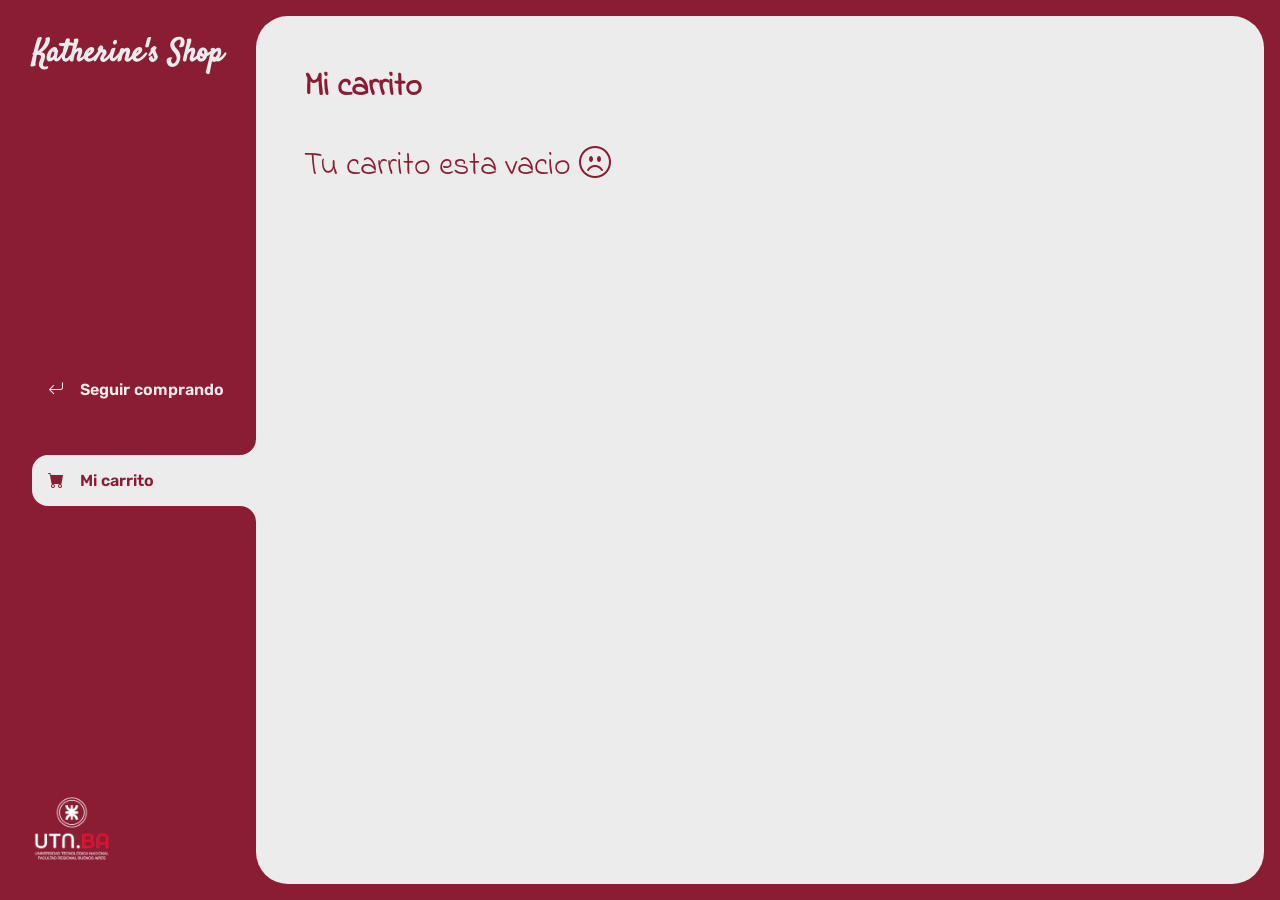
<file: carrito.html>
<!DOCTYPE html>
<html lang="en">
<head>
    <meta charset="UTF-8">
    <meta http-equiv="X-UA-Compatible" content="IE=edge">
    <meta name="viewport" content="width=device-width, initial-scale=1.0">
    <title>Carrito</title>
    <link rel="icon" href="./img/logo.png" type="image/png">
    <!-- CSS -->
    <link rel="stylesheet" href="./css/estiloCarrito.css">
    <!-- CSS -->
    <!-- bootstrap (https://icons.getbootstrap.com/) -->
    <link rel="stylesheet" href="https://cdn.jsdelivr.net/npm/bootstrap-icons@1.10.5/font/bootstrap-icons.css">
    <!-- fuente titulo -->
    <link rel="preconnect" href="https://fonts.googleapis.com">
    <link rel="preconnect" href="https://fonts.gstatic.com" crossorigin>
    <link href="https://fonts.googleapis.com/css2?family=Satisfy&display=swap" rel="stylesheet">

    <link rel="preconnect" href="https://fonts.googleapis.com">
    <link rel="preconnect" href="https://fonts.gstatic.com" crossorigin>
    <link href="https://fonts.googleapis.com/css2?family=Indie+Flower&display=swap" rel="stylesheet">
    <!-- fuente titulo -->
</head>
<body>
    <div class="wrapper">
        <!-- header (rotulo vertical) -->
        <aside>
            <header>
                <h1 class="logo">Katherine's Shop</h1>
            </header>
            <nav>
                <ul>
                    <li>
                        <a class="boton-menu boton-volver" href="./index.html">
                            <i class="bi bi-arrow-return-left"></i>
                            Seguir comprando 
                        </a>
                    </li>
                    <li>
                        <a class="boton-menu boton-carrito active" href="./carrito.html">
                            <i class="bi bi-cart-fill"></i>
                            Mi carrito 
                            <!-- <span class="numerito">0</span> -->
                        </a>
                    </li>
                </ul>
            </nav>
            <footer>
                <img src="./img/rotulo.png" height="70px" style="margin-right: 20px;" alt="">
            </footer>
        </aside>
        <!-- header (rotulo vertical) -->


        <!-- ------------------------ -->
        <!-- el contenido principal -->
        <main>
            <!-- titulo -->
            <h2 class="titulo-principal">Mi carrito</h2>
            <!-- titulo -->

            <div class="contenedor-carrito">

            <!-- mensaje "el carrito esta vacio" -->
                <p id="carrito-vacio" class="carrito-vacio">
                    Tu carrito esta vacio
                    <i class="bi bi-emoji-frown"></i>
                </p>
            <!-- mensaje "el carrito esta vacio" -->

                <!-- --------------------------- -->
                <!-- los productos en el carrito -->
                <div id="carrito-productos" class="carrito-productos disabled">

                    <!-- producto 1 -->
                    <div class="carrito-producto">
                        
                    </div>
                    <!-- producto 1 -->

                </div>
                <!-- los productos en el carrito -->
                <!-- --------------------------- -->

                <!-- opciones para vaciar, y el total -->
                <div id="carrito-acciones" class="carrito-acciones disabled">
            
                    <div class="carrito-acciones-izquierda">
                        <button id="carrito-acciones-vaciar" class="carrito-acciones-vaciar">Vaciar carrito</button>
                    </div>

                    <div class="carrito-acciones-derecha">
                        <div class="carrito-acciones-total">
                            <p>Total:</p>
                            <p id="total">$3000</p>
                        </div>
                        <button id="carrito-acciones-comprar" class="carrito-acciones-comprar">Comprar ahora</button>
                    </div>
                </div>
                <!-- opciones para vaciar, y el total -->


                <!-- mensaje de agradecimiento -->
                <p id="carrito-comprado" class="carrito-comprado disabled">
                    Muchas gracias por tu compra
                    <i class="bi bi-emoji-laughing"></i>
                </p>
                <!-- mensaje de agradecimiento -->
            </div>
        </main>
        <!-- el contenido principal -->
    </div>
    
    <script src="./scripts/carrito.js"></script>
</body>
</file>
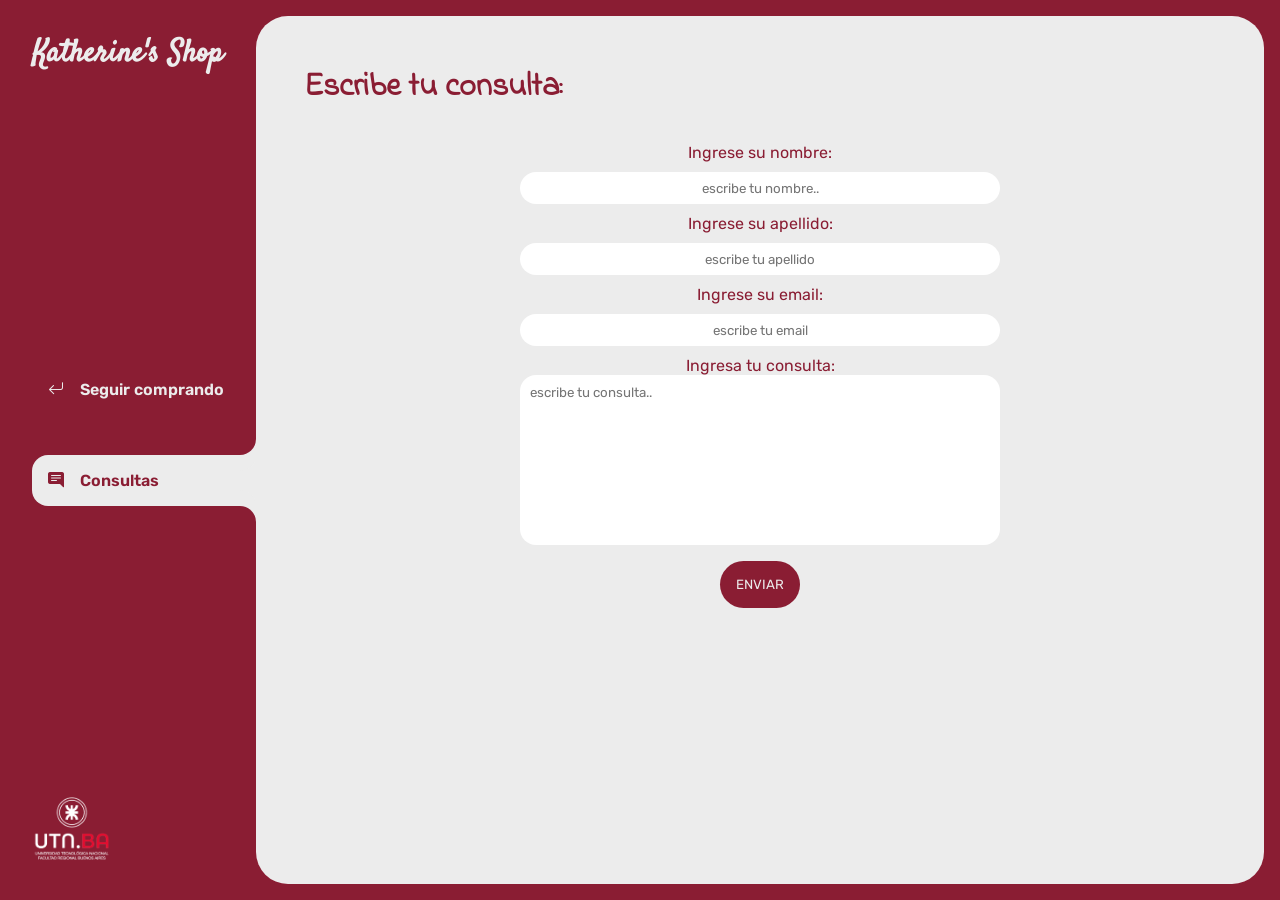
<file: consultas.html>
<!DOCTYPE html>
<html lang="en">
<head>
    <meta charset="UTF-8">
    <meta http-equiv="X-UA-Compatible" content="IE=edge">
    <meta name="viewport" content="width=device-width, initial-scale=1.0">
    <title>Consulta</title>
    <link rel="icon" href="./img/logo.png" type="image/png">
    <!-- bootstrap (https://icons.getbootstrap.com/) -->
    <link rel="stylesheet" href="https://cdn.jsdelivr.net/npm/bootstrap-icons@1.10.5/font/bootstrap-icons.css">
    <!-- CSS -->
    <link rel="stylesheet" href="./css/estiloConsultas.css">
    <!-- CSS -->
    <!-- fuente titulo -->
    <link rel="preconnect" href="https://fonts.googleapis.com">
    <link rel="preconnect" href="https://fonts.gstatic.com" crossorigin>
    <link href="https://fonts.googleapis.com/css2?family=Satisfy&display=swap" rel="stylesheet">

    <link rel="preconnect" href="https://fonts.googleapis.com">
    <link rel="preconnect" href="https://fonts.gstatic.com" crossorigin>
    <link href="https://fonts.googleapis.com/css2?family=Indie+Flower&display=swap" rel="stylesheet">
    <!-- fuente titulo -->
</head>
<body>
    <div class="wrapper">
        <!-- ------------------------ -->
        <!-- header (rotulo vertical) -->
        <aside>
            <header>
                <h1 class="logo">Katherine's Shop</h1>
            </header>
            <nav>
                <ul>
                    <li>
                        <a class="boton-menu boton-volver" href="./index.html">
                            <i class="bi bi-arrow-return-left"></i>
                            Seguir comprando 
                        </a>
                    </li>
                    <li>
                        <a class="boton-menu boton-carrito active" href="./consultas.html">
                            <i class="bi bi-chat-right-text-fill"></i>
                            Consultas 
                            <!-- <span class="numerito">0</span> -->
                        </a>
                    </li>
                </ul>
            </nav>
            <footer>
                <img src="./img/rotulo.png" height="70px" style="margin-right: 20px;" alt="">
            </footer>
        </aside>
        <!-- header (rotulo vertical) -->
        <!-- ------------------------ -->
        <main>
            <!-- titulo -->
            <h2 class="titulo-principal">Escribe tu consulta: </h2>
            <!-- titulo -->
            <form class="formulario" action="">

                <label for="">Ingrese su nombre:</label>
                <input id="nombre" class="nombre" type="text" placeholder="escribe tu nombre..">
                <label  for="">Ingrese su apellido:</label>
                <input id="apellido" class="apellido" type="text" placeholder="escribe tu apellido">
                <label  for="">Ingrese su email:</label>
                <input id="email" class="email" type="email" placeholder="escribe tu email">
                <label for="">Ingresa tu consulta: </label>
                <textarea id="consulta" class="consulta" cols="50" rows="10" placeholder="escribe tu consulta.." style="resize: none;"></textarea>
                <input id="enviar" class="enviar" type="submit" value="Enviar">
            </form>

            <p id="mensaje-consulta" class="mensaje-consulta disabled">
                Gracias por tu consulta, te vamos a respoder a tu mail
                <i class="bi bi-emoji-smile"></i>
            </p>
        </main>

        <script src="./scripts/consultas.js"></script>
</body>
</file>
<file: css/estiloCarrito.css>
/* ///////////// */
/* config global */
    @import url('https://fonts.googleapis.com/css2?family=Rubik:wght@300;400;500;600;700;800;900&display=swap');
    :root{
        --clr-main:   #8a1d33;
        --clr-main-light: #550a40;
        --clr-white: #ececec;
        --clr-gray: #e2e2e2;
        --clr-red: #961818;
    }

    *{
        margin: 0;
        padding: 0;
        box-sizing: border-box;
        font-family: 'Rubik', sans-serif;
    }

    h1, h2, h3, h4, h5, h6, p, a, input, textarea{
        margin: 0;
        padding: 0;
    }
    ul{
        list-style-type: none;
    }
    a{
        text-decoration: none;
    }
/* config global */
/* ///////////// */
/* el contenedor de todo */
    .wrapper {
        display: grid;
        /* 1fr para el rotulo vertical, y el 4fr para lo demas  */
        grid-template-columns: 1fr 4fr;
        background-color: var(--clr-main);
    }
/* ///////////// */
/* ROTULO VERTICAL */
/* es el contenedor de solo el rotulo vertical */
    aside {
        padding: 2rem;
        /* para que conecte con el main */
        padding-right: 0;
        color: var(--clr-white);
        font-size: 1.3rem;
        position: sticky;
        top: 0;
        height: 100vh;
        /* para separar los 3 hijos de aside usamos flex */
        display: flex;
        flex-direction: column;
        justify-content: space-between;
    }

    .logo{
        font-weight: 400;
        font-family: 'Satisfy', cursive;
        font-weight: bold;
    }
        
        
    .texto-footer{
        color: var(--clr-main-light);
        font-size: 0.85rem;
    }
    /* botones */
    .boton-menu{
        background-color: transparent;
        border: none;
        color: var(--clr-white);
        font-size: 1rem;
        cursor: pointer;
        display: flex;
        align-items: center;
        gap: 1rem;
        font-weight: 600;
        padding: 1rem;
    }
    /* menu,(elemento ul) para separar los botones */
    .menu{
        display: flex;
        flex-direction: column;
        gap: .5rem;
    }
    /* iconos de bootstrap */
    .boton-menu.active {
        background-color: var(--clr-white);
        color: var(--clr-main);
        width: 100%;
        border-top-left-radius: 1rem;
        border-bottom-left-radius: 1rem;
        position: relative;
        
    }
    /* hacer redondear los bordes entre el rotulo vertical y el main */
    .boton-menu.active::before{
        content: '';
        position: absolute;
        width: 1rem;
        height: 2rem;
        bottom: 100%;
        right: 0;
        background-color: transparent;
        border-bottom-right-radius: 2rem;
        box-shadow: 0 1rem 0 var(--clr-white);
    }

    .boton-menu.active::after{
        content: '';
        position: absolute;
        background-color: transparent;
        width: 1rem;
        height: 2rem;
        right: 0;
        top: 100%;
        border-top-right-radius: 2rem;
        box-shadow: 0rem -1rem 0 var(--clr-white);
    }

    button i.bi-hand-index-thumb-fill,
    button i.bi-hand-index-thumb {
    transform: rotateZ(90deg);
    }

    /* separo el carrito */
    .boton-carrito{
        margin-top: 2.5rem;
    }
    /* numero del carrito */
    .numerito{
        background-color: var(--clr-white);
        color: var(--clr-main);
        padding: 0.15rem;
        border-radius: 0.25rem;
    }
    /* boton carrito */
    .boton-carrito.active .numerito{
        background-color: var(--clr-main);
        color: var(--clr-white);
    }
/* ROTULO VERTICAL */
/* ///////////// */

/* ///////// */
/* MAIN */
    main {
        background-color: var(--clr-white);
        margin: 1rem;
        padding: 3rem;
        border-radius: 2rem;
        /* para que conecte con el rotulo vertical uso margin-left 0 */
        margin-left: 0;
    }
        
    .titulo-principal{
        color: var(--clr-main);
        margin-bottom: 2rem;
        font-family: 'Indie Flower', cursive;
        font-size: 2rem;
    }

    .contenedor-carrito{
        display: flex;
        flex-direction: column;
        gap: 1.5rem;
    }

    .carrito-vacio,
    .carrito-comprado{
        color: var(--clr-main);
        font-size: 1.5rem;
        font-family: 'Indie Flower', cursive;
        font-size: 2rem;
        /* lo vamos a desaparecer por ahora */
        /* display: none; */
    }
        
    .carrito-productos{
        display: flex;
        flex-direction: column;
        gap: 1rem;
    }
    /* contenedor de los elementos imagenes textos */
    .carrito-producto{
        display: flex;
        flex-direction: row;
        justify-content: space-between;
        align-items: center;
        background-color: var(--clr-gray);
        color: var(--clr-main);
        margin-bottom: 10px;
        padding: 0.5rem;
        border-radius: 1rem;
        padding-right: 1.5rem;
    }
        
    .carrito-producto-imagen{
        width: 4rem;
        border-radius: 1rem;
    }
        
    .carrito-producto small{
        font-size: .75rem;
    }
        
    .carrito-producto-eliminar{
        border: 0;
        background-color: transparent;
        color: var(--clr-red);
        cursor: pointer;
    }
        
        
    /* carrito acciones */
    .carrito-acciones{
        display: flex;
        justify-content: space-between;
    }
        
    .carrito-acciones-vaciar{
        border: 0;
        background-color: var(--clr-gray);
        padding: 1rem;
        border-radius: 1.5rem;
        color: var(--clr-main);
        text-transform: uppercase;
        cursor: pointer;

    }
    .carrito-acciones-vaciar:hover{
        background-color: var(--clr-main);
        color: var(--clr-white);
        transition: 0.5s;
        box-shadow: 2px 3px 6px black;
    }
        
    .carrito-acciones-comprar{
        border: 0;
        background-color: var(--clr-main);
        padding: 1rem;
        border-radius: 1.5rem;
        color: var(--clr-white);
        text-transform: uppercase;
        cursor: pointer;
        border-top-left-radius: 0;
        border-bottom-left-radius: 0;
    }

    .carrito-acciones-comprar:hover{
        box-shadow: 2px 3px 6px black;
        transition: 0.5s;
    }
        
    .carrito-acciones-derecha{
        display: flex;
            
    }
        
    .carrito-acciones-total{
        display: flex;
        align-items: center;
        justify-content: center;
        background-color: var(--clr-gray);
        padding: 1rem;
        border-radius: 1.5rem;
        color: var(--clr-main);
        text-transform: uppercase;
        border-top-right-radius: 0;
        border-bottom-right-radius: 0;
        gap: 1rem;
            
    }
        
    /* todo lo que se vaya a ocultar */
    .disabled{
        display: none;
    }
        
    .carrito-producto-eliminar i{
        color: var(--clr-main);
        padding: .8rem;
        border-radius: .5rem;
        border: 1px solid var(--clr-main);
    }
    .carrito-producto-eliminar i:hover {
        box-shadow: 2px 3px 6px black;
        transition: .5s;
    }
/* MAIN */
/* ///////// */


@media (max-width: 1200px){
    .carrito-producto{
        font-size: 0.7rem;
    }
    .carrito-producto div{
        margin-left: 10px;
    }
}
</file>
<file: css/estiloConsultas.css>
/* ///////////// */
        /* config global */
        @import url('https://fonts.googleapis.com/css2?family=Rubik:wght@300;400;500;600;700;800;900&display=swap');
        :root{
            --clr-main:   #8a1d33;
            --clr-main-light: #550a40;
            --clr-white: #ececec;
            --clr-gray: #e2e2e2;
            --clr-red: #961818;
        }

        *{
            margin: 0;
            padding: 0;
            box-sizing: border-box;
            font-family: 'Rubik', sans-serif;
        }

        h1, h2, h3, h4, h5, h6, p, a, input, textarea{
            margin: 0;
            padding: 0;
        }
        ul{
            list-style-type: none;
        }
        a{
            text-decoration: none;
        }
        /* config global */
        /* ///////////// */
        /* el contenedor de todo */
        .wrapper {
            display: grid;
            /* 1fr para el rotulo vertical, y el 4fr para lo demas  */
            grid-template-columns: 1fr 4fr;
            background-color: var(--clr-main);
        }
        /* ///////////// */
        /* ROTULO VERTICAL */
        /* es el contenedor de solo el rotulo vertical */
        aside {
            padding: 2rem;
            /* para que conecte con el main */
            padding-right: 0;
            color: var(--clr-white);
            font-size: 1.3rem;
            position: sticky;
            top: 0;
            height: 100vh;
            /* para separar los 3 hijos de aside usamos flex */
            display: flex;
            flex-direction: column;
            justify-content: space-between;
        }

        .logo{
            font-weight: 400;
            font-family: 'Satisfy', cursive;
            font-weight: bold;
        }
        
        
        .texto-footer{
            color: var(--clr-main-light);
            font-size: 0.85rem;
        }
        /* botones */
        .boton-menu{
            background-color: transparent;
            border: none;
            color: var(--clr-white);
            font-size: 1rem;
            cursor: pointer;
            display: flex;
            align-items: center;
            gap: 1rem;
            font-weight: 600;
            padding: 1rem;
        }
        /* menu,(elemento ul) para separar los botones */
        .menu{
            display: flex;
            flex-direction: column;
            gap: .5rem;
        }
        /* iconos de bootstrap */
        .boton-menu.active {
            background-color: var(--clr-white);
            color: var(--clr-main);
            width: 100%;
            border-top-left-radius: 1rem;
            border-bottom-left-radius: 1rem;
            position: relative;
        }
        /* hacer redondear los bordes entre el rotulo vertical y el main */
        .boton-menu.active::before{
            content: '';
            position: absolute;
            width: 1rem;
            height: 2rem;
            bottom: 100%;
            right: 0;
            background-color: transparent;
            border-bottom-right-radius: 2rem;
            box-shadow: 0 1rem 0 var(--clr-white);
        }

        .boton-menu.active::after{
            content: '';
            position: absolute;
            background-color: transparent;
            width: 1rem;
            height: 2rem;
            right: 0;
            top: 100%;
            border-top-right-radius: 2rem;
            box-shadow: 0rem -1rem 0 var(--clr-white);
        }

        button i.bi-hand-index-thumb-fill,
        button i.bi-hand-index-thumb {
        transform: rotateZ(90deg);
        }

        /* separo el carrito */
        .boton-carrito{
            margin-top: 2.5rem;
        }
        /* numero del carrito */
        .numerito{
            background-color: var(--clr-white);
            color: var(--clr-main);
            padding: 0.15rem;
            border-radius: 0.25rem;
        }
        /* boton carrito */
        .boton-carrito.active .numerito{
            background-color: var(--clr-main);
            color: var(--clr-white);
        }
        /* ROTULO VERTICAL */
        /* ///////////// */

        /* ///////// */
        /* MAIN */
        main {
            background-color: var(--clr-white);
            margin: 1rem;
            padding: 3rem;
            border-radius: 2rem;
            /* para que conecte con el rotulo vertical uso margin-left 0 */
            margin-left: 0;
        }
        
        .titulo-principal{
            color: var(--clr-main);
            margin-bottom: 2rem;
            font-family: 'Indie Flower', cursive;
            font-size: 2rem;
        }

        .contenedor-carrito{
            display: flex;
            flex-direction: column;
            gap: 1.5rem;
        }

        .carrito-vacio,
        .carrito-comprado{
            color: var(--clr-main);
            /* lo vamos a desaparecer por ahora */
            /* display: none; */
        }
        
        .carrito-productos{
            display: flex;
            flex-direction: column;
            gap: 1rem;
        }
        /* contenedor de los elementos imagenes textos */
        .carrito-producto{
            display: flex;
            flex-direction: row;
            justify-content: space-between;
            align-items: center;
            background-color: var(--clr-gray);
            color: var(--clr-main);
            margin-bottom: 10px;
            padding: 0.5rem;
            border-radius: 1rem;
            padding-right: 1.5rem;
        }
        
        .carrito-producto-imagen{
            width: 4rem;
            border-radius: 1rem;
        }
        
        .carrito-producto small{
            font-size: .75rem;
        }
        
        .carrito-producto-eliminar{
            border: 0;
            background-color: transparent;
            color: var(--clr-red);
            cursor: pointer;
        }
        
        
        /* carrito acciones */
        .carrito-acciones{
            display: flex;
            justify-content: space-between;
        }
        
        .carrito-acciones-vaciar{
            border: 0;
            background-color: var(--clr-gray);
            padding: 1rem;
            border-radius: 1.5rem;
            color: var(--clr-main);
            text-transform: uppercase;
            cursor: pointer;
        }
        .carrito-acciones-vaciar:hover{
            background-color: var(--clr-main);
            color: var(--clr-white);
            transition: 0.5s;
            box-shadow: 2px 3px 6px black;
        }
        
        .carrito-acciones-comprar{
            border: 0;
            background-color: var(--clr-main);
            padding: 1rem;
            border-radius: 1.5rem;
            color: var(--clr-white);
            text-transform: uppercase;
            cursor: pointer;
            border-top-left-radius: 0;
            border-bottom-left-radius: 0;
        }

        .carrito-acciones-comprar:hover{
            box-shadow: 2px 3px 6px black;
            transition: 0.5s;
        }
        
        .carrito-acciones-derecha{
            display: flex;
            
        }
        
        .carrito-acciones-total{
            display: flex;
            align-items: center;
            justify-content: center;
            background-color: var(--clr-gray);
            padding: 1rem;
            border-radius: 1.5rem;
            color: var(--clr-main);
            text-transform: uppercase;
            border-top-right-radius: 0;
            border-bottom-right-radius: 0;
            gap: 1rem;
            
        }
        
        /* todo lo que se vaya a ocultar */
        .disabled{
            display: none;
        }
        
        .carrito-producto-eliminar i{
            color: var(--clr-main);
        }
        .carrito-producto-eliminar i:hover {
            border: 1px solid var(--clr-main);
            border-radius: 50%;
            box-shadow: 2px 3px 6px black;
            padding: 2px;
            transition: 0.6s;
            
        }
        
        .formulario{
            display: flex;
            flex-direction: column;
            justify-content: center;
            align-items: center;
            font-size: 1rem;
            color: var(--clr-main);
        }
        .nombre, .apellido, .email{
            border: none;
            height: 2rem;
            width: 30rem;
            padding: 10px;
            margin: 10px;
            border-radius: 1rem;
            text-align: center;
        }

        .consulta{
            width: 30rem;
            border: none;
            border-radius: 1rem;
            padding: 10px;
        }
        .enviar{
            border: 0;
            background-color: var(--clr-main);
            padding: 1rem;
            border-radius: 1.5rem;
            color: var(--clr-white);
            text-transform: uppercase;
            cursor: pointer;
            margin-top: 1rem;
        }
        .enviar:hover{
            background-color: var(--clr-main);
            color: var(--clr-white);
            transition: 0.5s;
            box-shadow: 2px 3px 6px black;
        }

        .mensaje-consulta{
            color: var(--clr-main);
            font-size: 1.5rem;
            font-family: 'Indie Flower', cursive;
            font-size: 2rem;
        }
        
        /* MAIN */
        /* ///////// */


@media (max-width: 1200px){
    .formulario{
            align-items: flex-start;
        }
    .nombre, .apellido, .email, .consulta{
        width: 20rem;
    }
}
</file>
